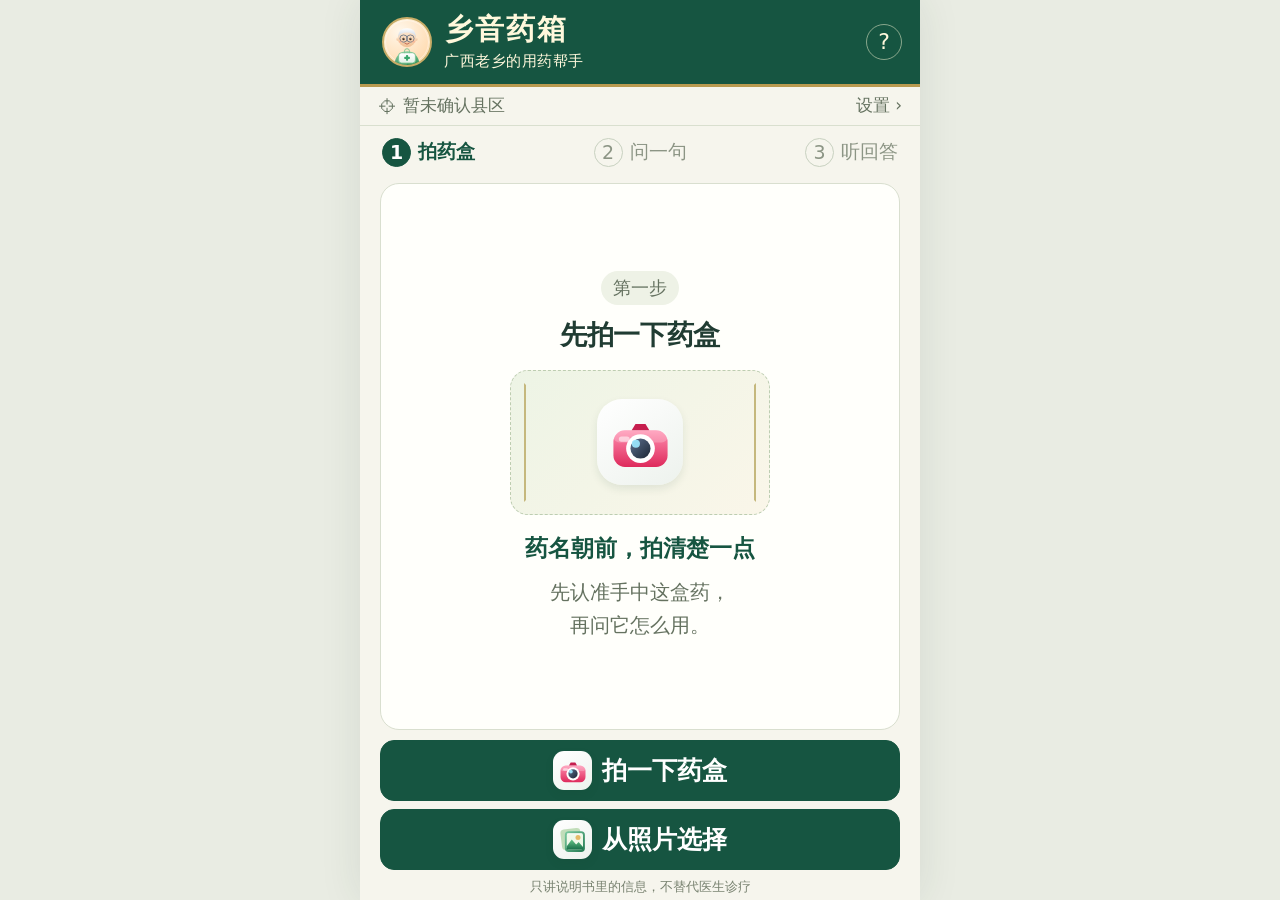
<file: 02_代码/index.html>
<!DOCTYPE html>
<html lang="zh-CN">
<head>
        <meta charset="UTF-8">
        <meta name="xy-build" content="20261024-ui1">
        <meta name="viewport" content="width=device-width, initial-scale=1.0">
        <title>乡音药箱</title>
        <!-- PWA：让"添加到主屏幕"后能用独立图标、全屏打开（看不到地址栏） -->
        <link rel="manifest" href="manifest.json">
        <meta name="theme-color" content="#0B3A28">
        <link rel="icon" type="image/png" href="icon-192.png">
        <link rel="apple-touch-icon" href="icon-192.png">
        <meta name="apple-mobile-web-app-capable" content="yes">
        <meta name="apple-mobile-web-app-status-bar-style" content="default">
        <meta name="apple-mobile-web-app-title" content="乡音药箱">
            <link rel="stylesheet" href="ui_steps.css?v=20261028-step1">

</head>
<body>
<main class="app" id="flowApp" data-flow="photo">
  <header class="brand"><div class="avatar" role="img" aria-label="乡音药箱老人形象"></div><div><h1>乡音药箱</h1><p>广西老乡的用药帮手</p></div><button class="brand-help" id="openHelp" aria-label="使用帮助" type="button">?</button></header>
  <button class="county-bar" id="openLocation" type="button" aria-label="打开县区设置"><span aria-hidden="true">⌖</span><span id="countyQuickLabel">正在获取设备建议…</span><span class="setting">设置 ›</span></button>
  <ol class="steps" aria-label="问药步骤"><li data-step="1"><span>1</span>拍药盒</li><li data-step="2"><span>2</span>问一句</li><li data-step="3"><span>3</span>听回答</li></ol>
  <div class="flow-content">
    <section class="flow-panel centered" id="photoSection" tabindex="-1" aria-labelledby="photoTitle"><div class="soft-tag">第一步</div><h2 id="photoTitle">先拍一下药盒</h2><button id="cameraTarget" class="photo-target" type="button" aria-label="打开相机拍药盒"><span class="tile" aria-hidden="true"><span class="art art-cam"></span></span></button><p class="photo-tip">药名朝前，拍清楚一点</p><p class="help-copy">先认准手中这盒药，<br>再问它怎么用。</p></section>
    <section class="flow-panel" id="identitySection" hidden tabindex="-1" aria-labelledby="identityTitle"><p class="status-note positive">已读到对应的药品资料</p><h2 id="identityTitle">是手中这盒药吗？</h2><div id="recognitionCard" class="identity-top"><img id="preview" alt="本次选择的药盒照片"><div id="recognitionSummary"><div id="recognitionTitle" hidden>药盒照片</div><div id="recognizedDrug" class="medicine-name"></div><div id="recognizedMeta" class="medicine-spec"></div></div></div><p class="help-copy">请核对药名、规格。<br>确认后，下一步再提问。</p><button id="openOcr" class="text-btn" type="button">查看识别文字与匹配依据</button></section>
    <section class="flow-panel question-card" id="questionSection" hidden tabindex="-1" aria-labelledby="questionTitle"><div class="mini-identity" data-product-summary></div><h2 id="questionTitle" class="question-title">您想问这盒药什么？</h2><div class="language-row"><span id="languageLabel">桂柳话 / 普通话（试用）</span><button id="openLanguage" class="text-btn" type="button">切换</button></div><button id="btnMic" class="primary mic-button" type="button" aria-pressed="false"><span class="mic-words"><span class="action-label">按住说话</span><small>说完松手</small></span><span class="tile" aria-hidden="true"><span class="art art-mic"></span></span></button><div id="questionPreview" class="question-preview empty">说完的话会显示在这里</div><div id="voiceStatus" role="status">按住按钮，说完松手</div><button id="openTyping" class="text-btn link-row typing-open" type="button"><span class="pen-art" aria-hidden="true"></span>也可以打字问</button><div id="askStatus" role="status"></div></section>
    <section class="flow-panel centered wait-panel" id="waitingSection" hidden tabindex="-1" aria-labelledby="waitTitle"><div class="spinner" aria-hidden="true">▣</div><h2 id="waitTitle">正在识别药盒…</h2><p id="waitMessage" class="help-copy">正在读取药名和规格，<br>请稍等一下。</p><div id="waitPill" class="waiting-pill">识别中</div><p id="waitQuestion" class="question-echo" hidden></p></section>
    <section class="flow-panel centered" id="unmatchedSection" hidden tabindex="-1" aria-labelledby="unmatchedTitle"><div class="stop-symbol" aria-hidden="true">!</div><h2 id="unmatchedTitle" class="stop-heading">这张还没认准</h2><p id="unmatchedMessage" class="help-copy">请让药名朝着镜头，<br>尽量只拍一盒，避开反光。</p><p class="status-note">没认准具体药品，暂不进入问药。</p><button id="openOcrFailure" class="text-btn" type="button">查看本次识别详情</button></section>
    <section class="flow-panel answer-card" id="answerSection" hidden tabindex="-1" aria-labelledby="answerHeading"><h2 id="answerHeading" hidden>这次的回答</h2><div class="mini-identity" data-product-summary></div><p id="askedQuestion" class="question-echo"></p><div class="answer-topline"><span id="answerLabel" class="answer-status">说明书讲解</span><button id="openEvidence" class="text-btn" type="button" hidden>看依据</button></div><div id="answerPage" class="answer-read" tabindex="0" role="region" aria-label="当前页回答"></div><div id="answerPager" class="pager" hidden><button id="answerPrev" type="button">上一页</button><span id="answerPageCount" aria-live="polite"></span><button id="answerNext" type="button">下一页</button></div><p id="pageScrollHint" class="page-hint" hidden>本段较长，可在文字框内上滑查看全文。</p></section>
  </div>
  <footer class="flow-footer">
    <div id="photoActions" class="action-group"><button id="btnPhoto" class="primary" type="button"><span class="tile" aria-hidden="true"><span class="art art-cam"></span></span><span class="action-label">拍一下药盒</span></button><button id="btnGallery" class="primary" type="button"><span class="tile" aria-hidden="true"><span class="art art-gallery"></span></span><span>从照片选择</span></button><input type="file" id="fileInput" accept="image/*" hidden></div>
    <div id="identityActions" class="action-group" hidden><button id="confirmProduct" class="primary" type="button">就是这盒，下一步</button><button id="wrongProduct" class="secondary switch-drug" type="button">不对，重新拍</button></div>
    <div id="questionActions" class="action-group" hidden><button id="btnAsk" class="primary gold" type="button"><span class="tile" aria-hidden="true"><span class="art art-ask"></span></span><span class="action-label">开始问药</span></button><button id="changeDrugQuestion" class="secondary switch-drug" type="button"><span class="tile" aria-hidden="true"><span class="art art-cam"></span></span><span>换一盒药，重新拍</span></button></div>
    <div id="waitingActions" class="action-group" hidden><button id="cancelCurrent" class="secondary switch-drug" type="button">取消，返回修改</button></div>
    <div id="unmatchedActions" class="action-group" hidden><button id="retryPhoto" class="primary" type="button"><span class="tile" aria-hidden="true"><span class="art art-cam"></span></span><span>重新拍一张</span></button><button id="retryGallery" class="secondary" type="button">从照片选择</button></div>
    <div id="answerActions" class="action-group" hidden><div id="voiceControls" class="voice-controls"><button id="btnSpeak" class="primary" type="button"><span class="tile" aria-hidden="true"><span class="art art-speak"></span></span><span class="action-label">乡音重听</span></button><button id="btnSpeakPutong" class="secondary" type="button"><span class="tile" aria-hidden="true"><span class="art art-speak2"></span></span><span class="action-label">听普通话</span></button></div><div id="speakStatus" role="status"></div><button id="continueQuestion" class="primary" type="button">继续问这盒药</button><button id="changeDrugAnswer" class="secondary switch-drug" type="button"><span class="tile" aria-hidden="true"><span class="art art-cam"></span></span><span class="switch-label"><span>换一盒药，</span><span>重新拍</span></span></button></div>
  </footer>
  <div class="footnote">只讲说明书里的信息，不替代医生诊疗</div><div id="flowToast" class="toast" hidden role="status"></div>
</main>
<dialog id="typingDialog" aria-labelledby="typingTitle"><div class="dialog-head"><h2 id="typingTitle">直接打字问</h2><button class="close-dialog" data-close-dialog type="button" aria-label="关闭打字窗口">×</button></div><div class="dialog-body"><label for="askInput" id="askHint">您想问这盒药什么？</label><textarea id="askInput" placeholder="例如：这个药一天吃几次？" rows="3"></textarea><div id="typingError" role="alert" hidden>请先输入您想问的问题。</div><div class="dialog-actions"><button id="saveQuestion" class="primary" type="button">用这个问题</button></div></div></dialog>
<dialog id="languageDialog" aria-labelledby="languageTitle"><div class="dialog-head"><h2 id="languageTitle">选择说话方式</h2><button class="close-dialog" data-close-dialog type="button" aria-label="关闭说话方式窗口">×</button></div><div class="dialog-body"><label for="asrProvider">说话方式</label><select id="asrProvider"><option value="fun-asr">桂柳话／普通话（试用）</option><option value="baidu">普通话</option></select><p class="muted">选择的是听您说话的方式。回答有对应乡音录音时，仍优先使用乡音。</p><button id="saveLanguage" class="primary" type="button">就用这个</button></div></dialog>
<dialog id="locationDialog" aria-labelledby="locationTitle"><div class="dialog-head"><h2 id="locationTitle">所在县区 · 可不提供</h2><button class="close-dialog" data-close-dialog type="button" aria-label="关闭县区设置">×</button></div><div class="dialog-body"><section id="regionBox" aria-label="所在县区"><span id="locationBadge">获取中</span><div id="locationCounty">正在获取设备建议…</div><p id="locationSummary">不提供位置，也可以拍照和问药。</p><div class="locationActions"><button id="confirmLocation" class="small-btn filled" type="button" hidden>位置正确</button><button id="rejectLocation" class="small-btn" type="button">更换县区</button></div><section id="manualLocationPanel" hidden aria-label="人工校准县区"><p><b>选择实际所在县区</b></p><p>结果标为人工校准，不冒充GPS定位。</p><label>所在市<select id="manualCity"><option value="">请选择市</option></select></label><label>县／区<select id="manualCounty" disabled><option value="">请先选市</option></select></label><p id="manualLocationMessage" role="status"></p><button id="applyManualLocation" class="small-btn filled" type="button" disabled>使用所选县区</button><button id="cancelManualLocation" class="small-btn" type="button">暂不提供位置</button></section><details id="locationDetails"><summary>位置说明、重试与记住设置</summary><div id="locationStatus">正在获取设备建议。允许或拒绝定位都可以正常问药；县区由您确认后才使用。</div><label id="rememberLocationLabel"><input id="rememberLocation" type="checkbox" checked>记住本设备县区，下次仍需确认，30天后失效</label><div class="detail-actions"><button id="retryLocation" class="text-btn" type="button">重新获取建议</button><button id="skipLocation" class="text-btn" type="button">不提供位置</button></div><button id="forgetLocation" class="text-btn" type="button" hidden>清除记住的县区</button><div id="regionTip">自动结果可能不准，未经您确认不计入县区地图。不保存坐标；勾选记住时仅在本浏览器保存县区，换地方请重新选择。识别文字、问题与回答保存在本机供人工核查，不保存照片和录音。</div></details></section></div></dialog>
<dialog id="evidenceDialog" aria-labelledby="evidenceTitle"><div class="dialog-head"><h2 id="evidenceTitle">这条回答的依据</h2><button class="close-dialog" data-close-dialog type="button" aria-label="关闭依据">×</button></div><div class="dialog-body"><div id="citationBox"></div></div></dialog>
<dialog id="ocrDialog" aria-labelledby="ocrTitle"><div class="dialog-head"><h2 id="ocrTitle">识别文字与匹配依据</h2><button class="close-dialog" data-close-dialog type="button" aria-label="关闭识别依据">×</button></div><div class="dialog-body"><div id="ocrDetails"><div id="result"></div></div></div></dialog>
<dialog id="helpDialog" aria-labelledby="helpTitle"><div class="dialog-head"><h2 id="helpTitle">拍一盒，问一句，听回答</h2><button class="close-dialog" data-close-dialog type="button" aria-label="关闭帮助">×</button></div><div class="dialog-body"><p>1. 点击相机或“拍一下药盒”，打开手机相机后再按快门；也可以从已有照片选择。</p><p>2. 确认药名与规格，再按住说话或打字提问。</p><p>3. 回答有对应乡音录音时优先播乡音，也可重听或切换普通话。</p><p>“继续问这盒药”保留药品；“换一盒药”会清空上一盒的问答。</p><p class="muted">只帮助读懂当前收录药品的说明书，不替代医生或药师。县区仅用于统计，允许、拒绝定位都不影响问药。</p></div></dialog>
<div class="business-bridge" hidden><div id="voiceText"></div><div id="answer"></div><div id="photoHint"></div><div id="answerEmpty"></div><div id="answerPending"></div><div id="answerDone"></div><audio id="player" preload="auto" playsinline></audio><audio id="voicePlayer" preload="auto" playsinline webkit-playsinline></audio></div>

<script src="recorder.js"></script>
<script>
        // ==================== 预热麦克风权限 ====================
    // 为什么要有这一段：
    // 手机第一次按住"按住说话"时，浏览器才弹权限框；
    // 用户一松手去点"允许"，这次录音其实还没开始，就白按了。
    // 所以页面一打开就先申请一次权限 —— 等真正按住说话时，权限已经在手，就是秒开。
    //
    // ★ 关键：这次拿到后**不松手**（交给 recorder.js 缓存住）。
    //   因为有些手机浏览器（实测 OPPO 自带）对自签证书网站不记住权限，
    //   一关掉麦克风，下次就得重新申请、又会弹框。缓存住就只弹这一次。
    Recorder.warmup();


    var btn = document.getElementById('btnPhoto');
        var result = document.getElementById('result');
    var fileInput = document.getElementById('fileInput');
    var preview = document.getElementById('preview');

    // ============================================================
    // ★★ 任务编号（2026-10-16 新增）—— 解决"换药后旧结果晚到并覆盖"
    //
    // 复现过的故障：药A 的问答还在跑，老人已经切到药B。
    //   A 的答案晚到 → 直接写进页面，老人看到的是"A 的答案 + B 的药盒"。
    //   更糟的一种：A 已经拒答了，旧 TTS 音频才回来，**又重新播了一遍**。
    //
    // 做法很土但有效（这也是浏览器里唯一稳的办法）：
    //   每换一张照片 / 每问一次，taskSeq 加一；
    //   每个异步回调都记住"我是第几代"，回来时先核对 —— 不是最新的一代就直接丢掉，
    //   **连界面都不许碰，更不许播放声音**。
    // （fetch 没有真正的取消接口；AbortController 在国产手机浏览器上不稳，
    //   所以用"回来先验号"这个办法，兼容性最好。）
    // ============================================================
    var taskSeq = 0;
    var pendingRequests = [];
    var locationRequests = [], countyRequests = [];
    var ocrWords = '';
    var ocrBusy = false;
    var voiceBusy = false;
    var activeVoice = null;
    var previewUrl = '';

    // 超时覆盖响应体读取；即使浏览器不支持 AbortController，也会解锁界面。
    function requestData(url, options, timeoutMs, readResponse, requestPool) {
        var pool = requestPool || pendingRequests;
        return new Promise(function (resolve, reject) {
            var settled = false;
            var controller = (typeof AbortController !== 'undefined') ? new AbortController() : null;
            var timer;
            function finish(error, value) {
                if (settled) return;
                settled = true;
                clearTimeout(timer);
                var index = pool.indexOf(cancel);
                if (index >= 0) pool.splice(index, 1);
                if (error) reject(error); else resolve(value);
            }
            function cancel() {
                finish(new Error('本次请求已取消'));
                if (controller) controller.abort();
            }
            pool.push(cancel);
            timer = setTimeout(function () {
                finish(new Error('等待超时，请再试一次'));
                if (controller) controller.abort();
            }, timeoutMs);
            if (controller) options.signal = controller.signal;
            Promise.resolve().then(function () { return fetch(url, options); })
            .then(function (response) {
                if (!response.ok) throw new Error('服务器返回 ' + response.status);
                return readResponse(response);
            }).then(function (value) { finish(null, value); }, function (error) { finish(error); });
        });
    }

    function postJSON(url, payload, timeoutMs, requestPool) {
        return requestData(url, {
            method: 'POST', headers: { 'Content-Type': 'application/json' },
            body: JSON.stringify(payload)
        }, timeoutMs, function (response) { return response.json(); }, requestPool);
    }

    function newTask() {
        taskSeq = taskSeq + 1;
        pendingRequests.slice().forEach(function (cancel) { cancel(); });
        return taskSeq;
    }

    function stopPlayback() {
        speakToken = speakToken + 1;
        cancelVoiceAttempt();
        activeVoice = null;
        voiceFile = '';
        currentVoicePlan = null;
        player.onended = player.onerror = null;
        voicePlayer.onended = voicePlayer.onerror = null;
        try { player.pause(); player.removeAttribute('src'); player.load(); } catch (error) {}
        try { voicePlayer.pause(); voicePlayer.removeAttribute('src'); voicePlayer.load(); } catch (error) {}
        if (lastAudioUrl) URL.revokeObjectURL(lastAudioUrl);
        lastAudioUrl = '';
        lastAudioText = '';
        btnSpeak.style.display = 'none';
        btnSpeakPutong.style.display = 'none';
        speakStatus.textContent = '';
    }

    function resetForNewTask() {
        stopPlayback();
        answer.textContent = '';
        clearCitation();
        lastQuestion = '';
        lastInputFrom = 'text';
        voiceText.textContent = '';
        askInput.value = '';
        btnAsk.disabled = false;
        ocrWords = '';
        recognitionId = '';
        voiceBusy = false;
        if (typeof Recorder.cancel === 'function') Recorder.cancel();
    }

    btn.onclick = function () {
        fileInput.click();
    };
    function prepareOCRImage(dataURL) {
        // 大图原文件保留；仅压缩本次上传副本，避免手机实拍超过OCR接口限制。
        if (dataURL.length < 3500000) return Promise.resolve(dataURL);
        return new Promise(function (resolve, reject) {
            var image = new Image();
            image.onload = function () {
                var scale = Math.min(1, 2048 / Math.max(image.width, image.height));
                var canvas = document.createElement('canvas');
                canvas.width = Math.max(1, Math.round(image.width * scale));
                canvas.height = Math.max(1, Math.round(image.height * scale));
                var ctx = canvas.getContext('2d');
                ctx.fillStyle = '#fff'; ctx.fillRect(0, 0, canvas.width, canvas.height);
                ctx.drawImage(image, 0, 0, canvas.width, canvas.height);
                var output = canvas.toDataURL('image/jpeg', 0.88);
                if (output.length >= 3500000) output = canvas.toDataURL('image/jpeg', 0.65);
                if (output.length >= 3500000) { reject(new Error('照片过大，请靠近药盒重拍')); return; }
                resolve(output);
            };
            image.onerror = function () { reject(new Error('照片格式无法读取，请使用JPG或PNG照片')); };
            image.src = dataURL;
        });
    }
    fileInput.onchange = function () {
        var file = fileInput.files[0];
        if (!file) return;

        // ★★ 换照片 = 开新任务，上一盒药的一切全部作废（编号 +1 在最前面）
        var myTask = newTask();

        if (previewUrl) URL.revokeObjectURL(previewUrl);
        previewUrl = URL.createObjectURL(file);
        preview.src = previewUrl;
        preview.style.display = 'block';
        resetForNewTask();
        ocrBusy = true;
        result.textContent = '正在识别，请稍等…';
        askStatus.textContent = '先拍药盒，再说话或打字提问';

        var reader = new FileReader();

        reader.onload = function () {
            if (myTask !== taskSeq) return;      // ★ 期间已经换药了 → 这次识别作废
            prepareOCRImage(reader.result).then(function (uploadImage) {
                if (myTask !== taskSeq) return null;
                return postJSON('/api/ocr', { image: uploadImage, city:regionCode, location_status:locationState }, 65000);
            })
            .then(function (data) {
                if (myTask !== taskSeq) return;  // ★ 又换了药 → 这次结果直接丢掉
                ocrBusy = false;
                if (data.ok && Array.isArray(data.lines)) {
                    recognitionId = data.recognition_id || '';
                    ocrWords = (Array.isArray(data.raw_lines) ? data.raw_lines : data.lines).join('\n');
                    result.textContent = '识别到 ' + data.lines.length + ' 行药盒文字：\n\n' + data.lines.join('\n');
                    if (data.product) result.textContent += '\n\n已匹配实物资料：' + data.product.药名 + ' / ' + data.product.规格 + '\n核对依据：' + data.product.依据;
                } else {
                    result.textContent = '识别失败：' + data.error;
                }
                if (window.XYStepUI) window.XYStepUI.ocrFinished(data);
            })
            .catch(function (err) {
                if (myTask !== taskSeq) return;
                ocrBusy = false;
                result.textContent = '请求出错：' + err;
            });

        };

        reader.onerror = function () {
            if (myTask !== taskSeq) return;
            ocrBusy = false;
            result.textContent = '照片没有读成功，请重新拍照';
        };
        reader.readAsDataURL(file);


    };
    // ==================== 语音提问 ====================
    var btnMic = document.getElementById('btnMic');
    var voiceStatus = document.getElementById('voiceStatus');
    var voiceText = document.getElementById('voiceText');

    // 鼠标：按下开始录，松开就发送
    var recordingTask = 0;
    function startVoice() {
        if (ocrBusy) { setVoiceStatus('药盒还在识别，请稍候'); return; }
        recordingTask = newTask();
        stopPlayback();
        answer.textContent = '';
        clearCitation();
        btnAsk.disabled = false;
        voiceText.textContent = '';
        askInput.value = '';
        lastInputFrom = 'voice';
        voiceBusy = false;
        Recorder.start(setVoiceStatus);
    }
    btnMic.onmousedown = startVoice;
    btnMic.onmouseup = sendVoice;
    btnMic.onmouseleave = function () { if (Recorder.isRecording()) sendVoice(); };

    // 触屏：同理
    btnMic.ontouchstart = function (e) { e.preventDefault(); startVoice(); };
    btnMic.ontouchend = function (e) { e.preventDefault(); sendVoice(); };

    function setVoiceStatus(msg) {
        voiceStatus.textContent = msg;
    }

    function sendVoice() {
        if (!Recorder.isRecording()) return;
        var selectedASR = document.getElementById('asrProvider').value;
        var myTask = recordingTask;
        if (myTask !== taskSeq) { Recorder.cancel(); return; }
        voiceBusy = true;

        Recorder.stop()
        .then(function (audioB64) {
            if (myTask !== taskSeq) return null;
            setVoiceStatus('正在识别…');
            return postJSON('/api/asr', { audio: audioB64, format: 'wav', rate: 16000, provider: selectedASR }, 65000);
        })
        .then(function (data) {
            if (myTask !== taskSeq) return;   // ★ 期间换药了 → 这次识别结果丢掉
            voiceBusy = false;
            if (data.ok) {
                voiceText.textContent = data.text || '(没听清)';
                if (data.text) lastInputFrom = 'voice';   // ★ 刚说的是新问题：这次以语音为准
                if (!data.text) {
                    // ★ 没听清时别只丢一行干巴巴的字：直接用乡音说"请你再讲一遍"（19 号录音）
                    setVoiceStatus('没听清，用乡音提醒他再说一遍…');
                    playVoiceFile('19_通用_没听清楚请再说一遍.mp3', voiceStatus);
                } else {
                    setVoiceStatus('识别完成 ✅');
                }
            } else {
                voiceText.textContent = '';
                setVoiceStatus('识别失败：' + data.error);
            }
        })
        .catch(function (err) {
            if (myTask !== taskSeq) return;
            voiceBusy = false;
            setVoiceStatus('出错了：' + (err && err.message ? err.message : err));
        });
    }

    // ==================== 问药（问大模型）====================
        var btnAsk = document.getElementById('btnAsk');
    var askStatus = document.getElementById('askStatus');
    var answer = document.getElementById('answer');
    var citationBox = document.getElementById('citationBox');
    var askInput = document.getElementById('askInput');
    // ★ 记下"最近一次输入来自哪边"（2026-10-15 新增）：
    //   老人先打字、后来又按住说了一句新的 —— 不该让那句旧打字偷偷盖过新问题。
    askInput.addEventListener('input', function () { lastInputFrom = 'text'; });
    var btnSpeak = document.getElementById('btnSpeak');
    var btnSpeakPutong = document.getElementById('btnSpeakPutong');
    var speakStatus = document.getElementById('speakStatus');
    var player = document.getElementById('player');
    var voicePlayer = document.getElementById('voicePlayer');   // ★ 乡音录音专用播放器（D21）
    var lastQuestion = '';   // ★ 老人这次问的原话（D21：播不播乡音，要靠它判断问的是哪一类）
    var lastInputFrom = 'text';   // ★ 最近一次输入来自哪边：'text' 打字 / 'voice' 语音（2026-10-15）
    var currentVoicePlan = null;
    var voiceFile = '';      // ★ 这次回答对应的乡音文件（'' = 没有乡音版，走普通话兜底）


    // 设备精度与重复稳定不构成真实性证明。自动结果始终只作候选。
    var regionCode = '', locationState = 'requesting', recognitionId = '';
    var locationRun = 0, locationWatch = null, locationSelectionEpoch = 0;
    var locationStop = null, locationConflict = false;
    var regionCandidate = null, locationChoice = null, manualRegions = [], manualPanelRun = 0;
    var savedLocationKey = 'xyd_county_choice_v2';
    function locElement(id) { return document.getElementById(id); }
    function forgetSavedCounty() {
        try { localStorage.removeItem(savedLocationKey); } catch (ignore) {}
        locElement('forgetLocation').hidden = true;
    }
    function stopAutomaticLocation() {
        locationRun++;
        if (locationStop) { var stop = locationStop; locationStop = null; stop(); }
        locationRequests.slice().forEach(function (cancel) { cancel(); });
        if (locationWatch !== null && navigator.geolocation) {
            navigator.geolocation.clearWatch(locationWatch); locationWatch = null;
        }
    }
    function showCountyChoice(choice, suffix) {
        if (regionCode) return; // 已确认的县区不会被任何设备回调或记忆读取覆盖。
        locationChoice = choice; locationState = 'pending_confirmation';
        locElement('confirmLocation').hidden = false;
        locElement('locationStatus').textContent =
            (choice.kind === 'saved' ? '上次记住的县区：' : choice.quality === 'ordinary' ? '普通精度设备建议（可能不准）：' : '设备建议（可能不准）：') + choice.name +
            '。请核对后点击“我在这里”；确认前不计入县区地图。' + (suffix || '');
    }
    function locationFallback(state, message) {
        if (regionCode) return;
        if (locationConflict) {
            locElement('locationStatus').textContent += ' ' + message + '，请按实际所在地选择县区。'; return;
        }
        if (locationChoice) {
            showCountyChoice(locationChoice, message + '。已保留此前候选，可核对后使用或另选县区。'); return;
        }
        regionCode = ''; locationState = state; locationChoice = null;
        locElement('confirmLocation').hidden = true;
        locElement('locationStatus').textContent = message + '。可选择实际县区，也可以直接拍照和问药。';
    }
    function beginLocation() {
        stopAutomaticLocation();
        var run = locationRun, finished = false, phase = 1, phaseClosed = false, pending = 0, timer = null;
        var lastState = 'timeout', lastMessage = '高精度定位请求超时', firstFailure = '';
        locationConflict = false;
        if (!locationChoice) regionCandidate = null;
        if (!regionCode && !locationChoice) locationState = 'requesting';
        function current() { return !finished && run === locationRun; }
        function clearWatch() {
            if (locationWatch !== null && navigator.geolocation) { navigator.geolocation.clearWatch(locationWatch); locationWatch = null; }
        }
        function cleanup() { finished = true; clearTimeout(timer); clearWatch(); }
        locationStop = cleanup;
        function finish(state, message) {
            if (!current()) return;
            cleanup(); locationStop = null;
            if (phase === 2 && firstFailure && message !== firstFailure) message += '；高精度阶段：' + firstFailure;
            locationFallback(state, message);
        }
        function describe(error) {
            if (error && error.code === 1) return ['denied', '您已拒绝浏览器或系统定位权限'];
            if (error && error.code === 2) return ['unavailable', '浏览器的定位来源暂不可用'];
            if (error && error.code === 3) return ['timeout', phase === 1 ? '高精度定位请求超时' : '普通精度定位重试超时'];
            return ['unavailable', '浏览器没有提供可读取的位置'];
        }
        function progress(state, message) {
            lastState = state; lastMessage = message;
            if (!regionCode && !locationChoice && !locationConflict) {
                locElement('locationStatus').textContent = message + '；可继续拍照和问药。';
            }
        }
        function completePhase() {
            if (!current() || !phaseClosed || pending) return;
            if (regionCode || regionCandidate || locationConflict) { finish(lastState, lastMessage); return; }
            if (phase === 1 && lastState !== 'denied') { startOrdinary(); return; }
            finish(lastState, lastMessage);
        }
        function endPhase(state, message) {
            if (!current() || phaseClosed) return;
            lastState = state; lastMessage = message; phaseClosed = true; clearTimeout(timer); clearWatch();
            completePhase(); // 先等已收到坐标的县区核对结束，不中途取消有效结果。
        }
        function applyCandidate(data, ordinary) {
            if (!current() || regionCode) return;
            var incoming = { code: data.city, name: data.name, kind: 'device', quality: ordinary ? 'ordinary' : 'high' };
            if (locationChoice && locationChoice.kind === 'saved') {
                regionCandidate = incoming;
                showCountyChoice(locationChoice, incoming.code !== locationChoice.code ? '本次设备建议不同，不能自动覆盖上次县区。' : '请确认现在仍在这里。'); return;
            }
            if (regionCandidate && regionCandidate.code !== incoming.code) {
                locationConflict = true; locationChoice = null; locationState = 'boundary_uncertain';
                locElement('confirmLocation').hidden = true;
                locElement('locationStatus').textContent = '设备先后建议：' + regionCandidate.name + '、' + incoming.name + '。结果存在冲突，请选择实际所在县区。'; return;
            }
            regionCandidate = incoming;
            if (!locationConflict) showCountyChoice(incoming, ordinary ? '这是普通精度重试结果，请特别核对。' : '已收到一次有效结果，无需等待第二次。');
        }
        function received(position, expectedPhase) {
            if (!current() || phaseClosed || phase !== expectedPhase) return;
            var coords = position && position.coords, age = position ? Date.now() - position.timestamp : NaN;
            if (!coords || !Number.isFinite(coords.longitude) || !Number.isFinite(coords.latitude) || !Number.isFinite(coords.accuracy) || coords.accuracy < 0) {
                progress('unavailable', '设备返回的位置数据不完整'); return;
            }
            if (!Number.isFinite(age) || age > (phase === 2 ? 30000 : 15000) || age < -5000) {
                progress('stale', '设备返回了过期位置，暂不能作为县区候选'); return;
            }
            if (coords.accuracy > 1000) {
                progress('low_accuracy', '设备已返回位置，但估计范围约' + Math.ceil(coords.accuracy) + '米，暂不能确定县区'); return;
            }
            pending++;
            postJSON('/api/region', { longitude: coords.longitude, latitude: coords.latitude, accuracy: coords.accuracy }, 5000, locationRequests).then(function (data) {
                if (!current()) return;
                if (data.ok && data.city) { applyCandidate(data, expectedPhase === 2); lastState = 'pending_confirmation'; lastMessage = '设备定位获取已结束'; }
                else {
                    var state = data.location_status || 'unavailable';
                    progress(state, state === 'boundary_uncertain' ? '已收到位置，但误差可能跨越县界' : state === 'outside' ? '设备返回的位置不在广西统计范围' : '已收到位置，但暂未匹配到县区');
                }
            }).catch(function () {
                if (current()) progress('unavailable', '已收到设备位置，但县区核对接口失败或超时');
            }).then(function () { pending--; if (current()) completePhase(); });
        }
        function startOrdinary() {
            firstFailure = lastMessage;
            phase = 2; phaseClosed = false;
            progress(lastState, lastMessage + '，正在尝试一次普通精度定位');
            timer = setTimeout(function () { endPhase('timeout', '普通精度定位重试超时'); }, 11000);
            try {
                navigator.geolocation.getCurrentPosition(function (p) { received(p, 2); endPhase(lastState, lastMessage); }, function (e) {
                    var info = describe(e); endPhase(info[0], info[1]);
                }, { enableHighAccuracy: false, maximumAge: 30000, timeout: 10000 });
            } catch (ignore) { endPhase('unavailable', '浏览器无法启动普通精度定位'); }
        }
        if (!navigator.geolocation || !window.isSecureContext) { finish('unavailable', '当前浏览器环境不支持安全定位，请使用可信HTTPS或本机地址'); return; }
        if (!regionCode && !locationChoice) locElement('locationStatus').textContent = '正在获取设备建议；收到一次有效结果就展示，确认前不计入县区地图。';
        timer = setTimeout(function () { endPhase('timeout', '高精度定位等待已结束'); }, 16000);
        function highError(error) {
            if (!current() || phase !== 1 || phaseClosed) return;
            var info = describe(error); endPhase(info[0], info[1]);
        }
        try {
            if (typeof navigator.geolocation.watchPosition === 'function') {
                locationWatch = navigator.geolocation.watchPosition(function (p) { received(p, 1); }, highError, { enableHighAccuracy: true, maximumAge: 0, timeout: 15000 });
            } else navigator.geolocation.getCurrentPosition(function (p) { received(p, 1); endPhase(lastState, lastMessage); }, highError, { enableHighAccuracy: true, maximumAge: 0, timeout: 15000 });
        } catch (ignore) { endPhase('unavailable', '浏览器无法启动高精度定位'); }
    }
    function replaceOptions(select, prompt, rows, key, label) {
        select.textContent = ''; var empty = document.createElement('option'); empty.value = ''; empty.textContent = prompt; select.appendChild(empty);
        rows.forEach(function (row) { var item = document.createElement('option'); item.value = row[key]; item.textContent = row[label]; select.appendChild(item); });
    }
    function rememberCounty(code) {
        if (!locElement('rememberLocation').checked) { forgetSavedCounty(); return; }
        try { localStorage.setItem(savedLocationKey, JSON.stringify({ code: code, saved_at: Date.now() })); locElement('forgetLocation').hidden = false; }
        catch (ignore) { locElement('manualLocationMessage').textContent = '浏览器不能记住县区，本次确认仍然有效。'; }
    }
    function useCounty(code, name, source) {
        stopAutomaticLocation(); locationSelectionEpoch++; regionCode = code; locationState = source; locationChoice = null; regionCandidate = null; locationConflict = false;
        rememberCounty(code); manualPanelRun++;
        locElement('manualLocationPanel').hidden = true; locElement('confirmLocation').hidden = true;
        locElement('locationStatus').textContent = (source === 'manual' ? '人工校准：' : '您已确认所在县区：') + name + '。不是GPS定位，换地方请重新选择。';
        locElement('rejectLocation').textContent = '位置变了，重新选择县区';
    }
    locElement('confirmLocation').onclick = function () {
        if (!locationChoice) return;
        useCounty(locationChoice.code, locationChoice.name, locationChoice.kind === 'saved' ? 'manual' : 'confirmed');
    };
    locElement('retryLocation').onclick = function () { beginLocation(); };
    locElement('rejectLocation').onclick = function () {
        var prior = regionCode || (locationChoice && locationChoice.code) || '';
        stopAutomaticLocation(); locationSelectionEpoch++; regionCode = ''; locationState = 'rejected_location'; locationChoice = null; regionCandidate = null; locationConflict = false;
        locElement('confirmLocation').hidden = true; var seq = ++manualPanelRun;
        locElement('locationStatus').textContent = '请选择实际所在县区，确认前不计入县区地图；问药照常可用。';
        locElement('manualLocationPanel').hidden = false;
        var city = locElement('manualCity'), county = locElement('manualCounty');
        replaceOptions(city, '请选择市', [], 'prefix', 'name'); replaceOptions(county, '请先选市', [], 'code', 'name'); county.disabled = true;
        locElement('applyManualLocation').disabled = true; locElement('manualLocationMessage').textContent = '正在读取县区名单…';
        requestData('/api/regions', { method: 'GET' }, 5000, function (r) { return r.json(); }, countyRequests).then(function (data) {
            if (seq !== manualPanelRun) return; if (!data.ok) throw new Error('县区名单读取失败'); manualRegions = data.cities;
            replaceOptions(city, '请选择市', manualRegions, 'prefix', 'name');
            var group = manualRegions.find(function (r) { return r.counties.some(function (x) { return x.code === prior; }); });
            if (group) { city.value = group.prefix; city.onchange(); county.value = prior; county.onchange(); }
            locElement('manualLocationMessage').textContent = '校准结果明确标为人工校准；不会把设备估计当作准确位置。';
        }).catch(function () { if (seq === manualPanelRun) locElement('manualLocationMessage').textContent = '名单暂时读不到，请稍后重试；不影响问药。'; });
    };
    locElement('manualCity').onchange = function () {
        var group = manualRegions.find(function (r) { return r.prefix === locElement('manualCity').value; });
        replaceOptions(locElement('manualCounty'), group ? '请选择县／区' : '请先选市', group ? group.counties : [], 'code', 'name');
        locElement('manualCounty').disabled = !group; locElement('applyManualLocation').disabled = true;
    };
    locElement('manualCounty').onchange = function () { locElement('applyManualLocation').disabled = !locElement('manualCounty').value; };
    locElement('applyManualLocation').onclick = function () {
        var group = manualRegions.find(function (r) { return r.prefix === locElement('manualCity').value; });
        var county = group && group.counties.find(function (r) { return r.code === locElement('manualCounty').value; });
        if (county) useCounty(county.code, group.name + county.name, 'manual');
    };
    function declineCounty() {
        stopAutomaticLocation(); locationSelectionEpoch++; manualPanelRun++; regionCode = ''; locationState = 'rejected_location'; locationChoice = null; regionCandidate = null; locationConflict = false;
        forgetSavedCounty(); locElement('confirmLocation').hidden = true; locElement('manualLocationPanel').hidden = true;
        locElement('locationStatus').textContent = '本次不提供位置，后续问药不计入县区地图；拍照、提问和听乡音照常可用。';
    }
    locElement('cancelManualLocation').onclick = declineCounty;
    locElement('skipLocation').onclick = declineCounty;
    locElement('forgetLocation').onclick = declineCounty;
    locElement('rememberLocation').onchange = function () { if (!this.checked) forgetSavedCounty(); };
    function restoreSavedCounty() {
        var item;
        try { localStorage.removeItem('xyd_region'); item = JSON.parse(localStorage.getItem(savedLocationKey) || 'null'); } catch (ignore) { return; }
        if (!item) return;
        if (!/^45[0-9]{4}$/.test(item.code) || !Number.isFinite(item.saved_at) || Date.now() - item.saved_at > 30 * 86400000 || item.saved_at > Date.now() + 5000) { forgetSavedCounty(); return; }
        var epoch = locationSelectionEpoch;
        requestData('/api/regions', { method: 'GET' }, 5000, function (r) { return r.json(); }, countyRequests).then(function (data) {
            if (epoch !== locationSelectionEpoch || regionCode || !data.ok) return;
            var group = data.cities.find(function (r) { return r.counties.some(function (x) { return x.code === item.code; }); });
            var county = group && group.counties.find(function (r) { return r.code === item.code; });
            if (!county) { forgetSavedCounty(); return; }
            locElement('forgetLocation').hidden = false;
            showCountyChoice({ code: county.code, name: group.name + county.name, kind: 'saved' });
        }).catch(function () { /* 无法校验记忆时不应用，不影响问药。 */ });
    }
    restoreSavedCounty();
    beginLocation();




    // ==================== ★ P1-7 答案出处（2026-10-16 新增）====================
    // 目的：让"只依据说明书作答"这条红线**可以被当场核对**，而不是只能口头声明。
    //   页面正文仍是大白话（老人看）；出处默认收起（小字折叠），点开才给家属/评委看。
    //
    // ★ 三条纪律：
    //   ① 原文一律来自后端返回的真实说明书资料，前端**一个字都不生成** ——
    //      自己"总结"出的出处等于没出处。
    //   ② 定位不到就如实说"未定位到具体栏目"，**绝不显示一个猜的栏目**。
    //   ③ 拒答时不出处（拒答句是程序固定生成的，本来就没有对应的说明书栏目）。
    function escHtml(s) {
        return String(s == null ? '' : s)
            .replace(/&/g, '&amp;').replace(/</g, '&lt;')
            .replace(/>/g, '&gt;').replace(/"/g, '&quot;');
    }

    function clearCitation() {
        if (citationBox) citationBox.innerHTML = '';
    }

    function renderCitation(c) {
        if (!citationBox) return;
        // 拒答 / 认不出药 / 后端没给 → 不显示出处区，避免让人误以为"有依据"
        if (!c) { clearCitation(); return; }

        var rows = (c.引用栏目 || []).map(function (it) {
            var cut = it.原文被截断 ? ' <span class="cite-note">（原文更长，已截取）</span>' : '';
            return '<div class="cite-item">'
                 + '<div class="cite-field">' + escHtml(it.栏目)
                 + '<span class="cite-hint">' + escHtml(it.栏目说明 || '') + '</span></div>'
                 + '<div class="cite-text">' + escHtml(it.原文) + cut + '</div>'
                 + '</div>';
        }).join('');

        var miss = (c.未收录栏目 && c.未收录栏目.length)
            ? '<div class="cite-note">说明书未收录的栏目：'
              + escHtml(c.未收录栏目.join('、')) + '（这几项不能凭空回答）</div>' : '';

        var body = rows
            ? '<div class="cite-head">这条答案用了说明书的这几栏：</div>' + rows
            : '<div class="cite-note">未定位到具体栏目 —— 这次回答没有可核对的原文依据，请以说明书为准。</div>';

        citationBox.innerHTML =
            '<button class="cite-toggle" id="citeToggle" type="button">'
          + '看依据（出自说明书的哪几行）</button>'
          + '<div class="cite-body" id="citeBody" hidden>'
          + '<div class="cite-line">药品：' + escHtml(c.药品编号) + ' '
          + escHtml(c.药名) + '</div>'
          + (c.规格 ? '<div class="cite-line">规格：' + escHtml(c.规格) + '</div>' : '')
          + body + miss
          + (c.数据基准 ? '<div class="cite-line cite-src">数据基准：'
                        + escHtml(c.数据基准) + '</div>' : '')
          + '</div>';

        var t = document.getElementById('citeToggle');
        var b = document.getElementById('citeBody');
        t.onclick = function () {
            b.hidden = !b.hidden;
            t.textContent = b.hidden ? '看依据（出自说明书的哪几行）' : '收起依据';
        };
    }

    btnAsk.onclick = function () {
        if (btnAsk.disabled) return;
        if (ocrBusy) { askStatus.textContent = '药盒还在识别，请稍候'; return; }
        if (voiceBusy || Recorder.isRecording()) { askStatus.textContent = '请先说完并等语音识别完成'; return; }
        var typed = (askInput.value || '').trim();
        var spoken = (voiceText.textContent || '').trim();
        var question = (lastInputFrom === 'voice') ? (spoken || typed) : (typed || spoken);
        if (!question) { askStatus.textContent = '请先按住说话，或在上面输入问题'; askInput.focus(); return; }
        var myTask = newTask();
        stopPlayback();
        lastQuestion = question;
        btnAsk.disabled = true;
        answer.textContent = '';
        clearCitation();
        askStatus.textContent = '正在思考，请稍候…';
        // 只发送本次成功识别的原文，不发送界面状态或上一盒药的文字。
        if (ocrWords) question = '【药盒上识别到的文字】' + ocrWords + '\n\n【老人问的问题】' + question;
        if (window.XYStepUI) window.XYStepUI.askStarted();
        postJSON('/api/ask', { question: question, city: regionCode, location_status:locationState, recognition_id:recognitionId }, 100000)
        .then(function (data) {
            if (myTask !== taskSeq) return;
            btnAsk.disabled = false;
            if (!data.ok || typeof data.answer !== 'string') {
                askStatus.textContent = '没有答成功，请再试一次';
                if (window.XYStepUI) window.XYStepUI.answerFailed();
                return;
            }
            answer.textContent = data.answer;
            renderCitation(data.citation);
            // answered 是唯一可使用正常录音的状态；缺状态也按拒答处理。
            var refused = data.answer_status !== 'answered' || !!data.refuse_kind;
            currentVoicePlan = !refused ? (data.voice || null) : null;
            voiceFile = refused ? genericVoiceFile(data.refuse_kind || 'unknown') : findVoiceFile();
            askStatus.textContent = refused ? '这条暂时不能自动讲解，请问医生或药师' : '回答完成';
            btnSpeak.style.display = voiceFile ? 'block' : 'none';
            btnSpeakPutong.style.display = 'block';
            var partialIbuprofen = !refused && !voiceFile && data.citation
                && data.citation.药名 === '布洛芬缓释胶囊'
                && /什么人|哪些人|谁|禁忌/.test(lastQuestion)
                && !/孕|怀孕|哺乳|喂奶/.test(lastQuestion);
            if (partialIbuprofen) {
                askStatus.textContent = '现有乡音只讲孕哺人群，完整禁忌使用普通话朗读';
            }
            autoSpeak();
            if (window.XYStepUI) window.XYStepUI.answerReturned(data);
        }).catch(function (error) {
            if (myTask !== taskSeq) return;
            btnAsk.disabled = false;
            askStatus.textContent = '请求出错：' + error.message;
            if (window.XYStepUI) window.XYStepUI.answerFailed();
        });
    };

    // ==================== 乡音播报（D21 新增）====================
    // 为什么这么绕：
    //   桂柳话的"语音合成"目前没有可用的商用接口，这 20 句是**真人录的**，
    //   句数和内容都是固定的，只能覆盖"确定的药 + 确定的问题类型"。
    // ★ 匹配原则：宁可不播，也不能播错。
    //   乡音老人听得更懂 —— 播错的危害比不播大得多。所以：
    //   药名唯一 + 问题类型唯一，才播乡音；只要有一条不确定，就退回普通话。
    var voiceTargetEl = null;   // 这段乡音播完后，提示写到哪个元素上

    // 药盒上可能出现的写法 → 录音里用的药名
    var DRUG_WORDS = [
        ['感冒灵',   ['感冒灵']],
        ['硝苯地平', ['硝苯地平']],
        ['二甲双胍', ['二甲双胍']],
        ['布洛芬',   ['布洛芬']],
        ['奥美拉唑', ['奥美拉唑']]
    ];

    // 问题类型 → 老人平时的说法
    // ★★★ 2026-10-16 拆开「注意」这一类 —— 原来把"副作用"和"什么人不能吃"
    //   混成同一个 key '注意'，造成过**答非所问**：
    //     问"布洛芬有什么副作用" → 播了 12 号「什么人不能吃」
    //     问"硝苯地平什么人不能吃" → 播了 6 号「副作用」
    //   两句在医学上完全不是一回事，播错方向是安全问题。
    //   现在按说明书栏目拆开：一个 key 对应一个栏目，播错栏目的路直接堵死。
    var TYPE_WORDS = {
        '治什么': ['治什么', '治啥', '治哪', '什么病', '啥病', '有什么用', '有什么作用',
                 '什么用', '干啥用', '管什么', '管啥', '适应症'],
        '怎么吃': ['怎么吃', '咋吃', '怎样吃', '如何吃', '吃法', '吃多少', '多少次', '一天多少',
                 '吃几粒', '吃几片', '吃几颗', '吃几次', '一天几', '一天吃', '一次吃', '几次',
                 '几回', '一天几回', '用量', '剂量', '用法'],
        // 副作用 =【不良反应】栏。录音 06 是硝苯地平的不良反应。
        '副作用': ['副作用', '不良反应', '什么反应', '有害', '吃了会怎样', '吃了怎么样',
                 '不舒服', '吃了有啥坏处', '会不会头晕', '会头晕', '会不会头痛', '会头痛', '会不会恶心'],
        // 禁忌 =【禁忌】栏。录音 03/12 讲的都是"什么人不能吃"。
        //   ★ 刻意**不含**"注意"两个字：老人说"要注意什么"时，指的可能是上面任何一栏，
        //     拿不准就不播（见 pickType 的"认不出就不认"），宁可退回普通话。
        '禁忌':   ['什么人不能吃', '哪些人不能吃', '什么人不', '哪些人不', '不能吃的人',
                 '禁忌', '忌口', '禁用', '谁不能吃', '谁不宜', '不可以吃', '不宜吃'],
        '吃几天': ['几天', '多久', '多少天', '吃多长', '长期'],
        '老人':   ['老人', '老年', '年纪大']
    };

    // 录音清单：药名 + 问题类型 → 文件名
    // （某个药没有某一类的录音就不写那一项 → 自然走普通话兜底）
    var VOICE_MAP = {
        '感冒灵':   { '治什么': '01_感冒灵_治什么.mp3',   '怎么吃': '02_感冒灵_怎么吃.mp3',   '禁忌': '03_感冒灵_什么人不能吃.mp3' },
        '硝苯地平': { '治什么': '04_硝苯地平_治什么.mp3', '怎么吃': '05_硝苯地平_怎么吃.mp3', '副作用': '06_硝苯地平_副作用.mp3' },
        '二甲双胍': { '治什么': '07_二甲双胍_治什么.mp3', '老人': '09_二甲双胍_老人能吃吗.mp3' },
        '布洛芬':   { '治什么': '10_布洛芬_治什么.mp3',   '禁忌': '12_布洛芬_什么人不能吃.mp3' },
        '奥美拉唑': { '治什么': '13_奥美拉唑_治什么.mp3' }
    };

    // ★★ 2026-10-16 停用清单 —— 与后端 01_资料/药品审核状态.json 的「播报禁用」一一对应。
    //   为什么要两层都拦：后端已经拒答了，但**录音表里还留着这些文件**。
    //   只要哪天审核状态改了、前端的表忘了同步，就又会播出去 ——
    //   而"屏幕写着不讲剂量、声音在念剂量"恰恰是老人最信、也最会出事的那种错。
    //   这里显式拉黑，让"改审核状态"这件事**必须同时改两处**，改漏了会立刻暴露。
    var VOICE_DISABLED = {
        '15_奥美拉唑_最多吃几天.mp3': '旧资料仍禁用；仅实物来源绑定可播放',
        '11_布洛芬_怎么吃.mp3': '旧资料仍禁用；仅实物来源绑定可播放',
        '05_硝苯地平_怎么吃.mp3': '旧普通片仍禁用；仅新Ⅱ型实物与补录来源绑定可播放',
        '08_二甲双胍_吃多少.mp3': '旧0.85g资料仍禁用；仅0.25g新实物与补录来源绑定可播放',
        '14_奥美拉唑_怎么吃.mp3':      '【规格】10毫克 与【用法用量】一次20mg 推不出（审核表 ⛔）',

    };

    // 每段录音"这句话到底讲了什么栏目"，用于播报前的一致性复核（见 factsConsistent）
    var VOICE_FACTS = {
        '01_感冒灵_治什么.mp3':   { field: '适应症',   must: ['感冒'],  forbid: ['剂量', '天'] },
        '02_感冒灵_怎么吃.mp3':   { field: '用法用量', must: ['袋'],   forbid: ['癌'] },
        '03_感冒灵_什么人不能吃.mp3': { field: '禁忌', must: ['肝', '肾'], forbid: ['癌'] },
        '04_硝苯地平_治什么.mp3': { field: '适应症',   must: [], forbid: ['癌'] },
        '05_硝苯地平_怎么吃.mp3': { field: '用法用量', must: [], forbid: ['癌'] },
        '06_硝苯地平_副作用.mp3': { field: '不良反应', must: ['头晕'], forbid: ['不能吃', '禁用'] },
        '07_二甲双胍_治什么.mp3': { field: '适应症',   must: ['糖尿病'], forbid: ['剂量'] },
        '09_二甲双胍_老人能吃吗.mp3': { field: '特殊人群用药', must: [], any: ['70', '七十'], forbid: ['一天吃'] },
        '10_布洛芬_治什么.mp3':   { field: '适应症',   must: ['痛'], forbid: ['癌'] },
        '12_布洛芬_什么人不能吃.mp3': { field: '禁忌', must: ['孕'], forbid: ['癌'] },
        '13_奥美拉唑_治什么.mp3': { field: '适应症',   must: ['胃'], forbid: ['天'] }
    };

    // 认出是哪个药：正好认出一个才作数（一个都没认出来、或认出两个，都不认）
    function pickDrug(text) {
        var hits = [];
        for (var i = 0; i < DRUG_WORDS.length; i++) {
            var words = DRUG_WORDS[i][1];
            for (var j = 0; j < words.length; j++) {
                if (text.indexOf(words[j]) >= 0) { hits.push(DRUG_WORDS[i][0]); break; }
            }
        }
        return (hits.length === 1) ? hits[0] : '';
    }

    // 认出问的是哪一类：正好认出一类才作数（"老人能不能吃"同时像两类 → 不认）
    function pickType(text) {
        var hits = [];
        for (var t in TYPE_WORDS) {
            var words = TYPE_WORDS[t];
            for (var i = 0; i < words.length; i++) {
                if (text.indexOf(words[i]) >= 0) { hits.push(t); break; }
            }
        }
        if (hits.length === 2 && hits.indexOf('老人') >= 0 && hits.indexOf('禁忌') >= 0) return '老人';
        return (hits.length === 1) ? hits[0] : '';
    }

    // ★★ 2026-10-16 新增：这条录音和屏幕上的文字答案，说的是同一件事吗？
    //   为什么要有：乡音是**预先录好的固定句子**，文字答案是模型这次现生成的。
    //   两者只要有一处对不上，就出现"屏幕写 A、声音念 B"，而老人几乎只听声音。
    //   这里做**最便宜的一致性检查**（不是语义理解，是几个硬锚点）：
    //     · must 里的话，文字答案也得说到 —— 否则录音在替文字回答另一个问题；
    //     · forbid 里的话，文字答案不能出现 —— 例如副作用录音里绝不能冒出"不能吃"。
    //   查不过就退回普通话念文字答案（保守，且信息不少）。
    var VOICE_TRANSCRIPTS = {
  "01_感冒灵_治什么.mp3": "感冒灵颗粒是治感冒的。头痛、发烧、鼻塞、流鼻涕、喉咙痛，都可以吃。",
  "04_硝苯地平_治什么.mp3": "硝苯地平片是治心口疼和高血压的。",
  "06_硝苯地平_副作用.mp3": "吃了可能会头晕、头痛、恶心、脸发红，要慢慢来，别急。",
  "10_布洛芬_治什么.mp3": "布洛芬是止痛退烧的。头痛、牙痛、关节痛、痛经，都可以吃。",
  "12_布洛芬_什么人不能吃.mp3": "怀孕的人和喂奶的人不能吃。",
  "02_感冒灵_怎么吃.mp3": "一次冲一袋，一天吃三回，要用开水冲。",
  "11_布洛芬_怎么吃.mp3": "一次吃一粒，一天两回，早上一次晚上一次。要整粒吞，不要嚼。",
  "15_奥美拉唑_最多吃几天.mp3": "最多只能吃七天。七天还不好，就要去看医生了。",
  "03_感冒灵_什么人不能吃.mp3": "严重肝肾功能不全的人不能吃。拿不准自己的情况，先问医生。",
  "13_奥美拉唑_治什么.mp3": "这盒药用于胃酸过多引起的烧心和反酸症状的短期缓解。",
  "14_奥美拉唑_怎么吃.mp3": "成人一次一粒，一天一次，每二十四小时一次，用开水送服。必须整粒吞服，不能嚼。",
  "05_硝苯地平_怎么吃.mp3": "成人每次二十毫克，一天两次。要整片吞服，不要嚼碎。具体按医生交代，不要自己调整。",
  "08_二甲双胍_吃多少.mp3": "成人开始一次一片，一天两到三次，吃饭的时候吃。按医生交代，不要自行加量。",
  "09_二甲双胍_老人能吃吗.mp3": "七十岁以上的老人要慎用，可能会出现乳酸性酸中毒。能不能吃，请问医生，不要自己判断。",
  "07_二甲双胍_治什么.mp3": "盐酸二甲双胍片用于单靠控制饮食，血糖还控制不好的二型糖尿病患者。能不能用，要问医生。"
};

    function normalizeVoiceText(text) {
        return (text || '').replace(/^\s*(?:\[答\]|【答】|［答］)/, '')
            .replace(/八十/g, '80').replace(/[\s，。！？、；：,.!?;:（）()“”"']/g, '');
    }

    function factsConsistent(name, answerText) {
        // 只接受完整台词一致；几个关键词出现不再代表录音与答案一致。
        if ((VOICE_DISABLED[name] && !(currentVoicePlan && currentVoicePlan.file === name && currentVoicePlan.binding === 'source-and-audio-v1')) || !VOICE_TRANSCRIPTS[name]) return false;
        if (normalizeVoiceText(VOICE_TRANSCRIPTS[name]) === normalizeVoiceText(answerText)) return true;
        return !!(currentVoicePlan && currentVoicePlan.binding === 'source-and-audio-v1'
            && currentVoicePlan.file === name && currentVoicePlan.answer_text === answerText
            && normalizeVoiceText(currentVoicePlan.text) === normalizeVoiceText(VOICE_TRANSCRIPTS[name]));
    }

    // 找这一问对应的乡音录音；找不到就返回 ''（交给普通话兜底）
    function findVoiceFile() {
        if (currentVoicePlan && currentVoicePlan.drug && currentVoicePlan.binding === 'source-and-audio-v1'
            && pickDrug(ocrWords || result.textContent || '') === pickDrug(currentVoicePlan.drug)
            && factsConsistent(currentVoicePlan.file, answer.textContent)) return currentVoicePlan.file;
        var drug = pickDrug(ocrWords || result.textContent || '');   // 药名：从"拍照识别的文字"里找
        if (!drug) return '';
        var type = pickType(lastQuestion || '');         // 类型：从"老人问的原话"里找
        if (!type) return '';
        var row = VOICE_MAP[drug];
        if (!row) return '';
        var name = row[type] || '';
        if (!name || !currentVoicePlan || currentVoicePlan.file !== name) return '';

        // ★ 停用清单兜底（后端已拒答，这里再挡一道）
        if (VOICE_DISABLED[name]) {
            console.warn('[乡音] ' + name + ' 已在停用清单（' + VOICE_DISABLED[name] + '）→ 不播');
            return '';
        }
        // ★ 与屏幕文字对不上就不播（宁可退回普通话，也不要"屏幕 A、声音 B"）
        if (!factsConsistent(name, answer.textContent)) return '';
        return name;
    }

    // ==================== ★★ 拒答时能播的乡音（2026-10-15 新增）====================
    // 为什么必须单独一张表：
    //   VOICE_MAP 里全是"某个药 + 某类问题"的**正常用法**录音，拒答时一条都不许用 ——
    //   曾经出过的事故：屏幕上写着"不能告诉您"，声音里却在念普通片的吃法。
    // 这三句是**通用安全话术**，不含任何药名和剂量，老人听错也不会照着吃药：
    //   · mismatch 药盒上的剂型和资料对不上 → 20 号「我是机器，不是医生，拿不准的要问医生」
    //   · audit    资料审核未通过（审核表登记的冲突字段）→ 18 号「是药不能乱吃，说明书说多少就多少」
    //   · unknown  模型既没标[答]也没说拒答话 → 20 号（拿不准就退到"我不是医生"）
    //   · notfound 没认出这是什么药        → 16 号「没认出来，请把药名那一面再拍一次」
    //   · scope    资料里没有这条信息      → 17 号「资料里没有写，我不能乱讲，去问医生/药师」
    var GENERIC_VOICE = {
        'mismatch': '20_通用_我是机器不是医生.mp3',
        'audit':    '18_通用_是药不能乱吃.mp3',
        'unknown':  '20_通用_我是机器不是医生.mp3',
        'notfound': '16_通用_没认出来请重新拍.mp3',
        'scope':    '17_通用_资料没有我不乱讲.mp3',
        'safety':   '20_通用_我是机器不是医生.mp3',
        'identity': ''
    };

    // 拒答时按类别取通用乡音；取不到就返回 ''（退回普通话 TTS 念后台原文，仍是安全的）
    function genericVoiceFile(kind) {
        return GENERIC_VOICE[kind] || '';
    }

    // 手机端：分段音频优先；无进度时仅重试一次完整下载，不把等待当成正在播。
    function cancelVoiceAttempt() {
        if (!activeVoice) return;
        if (activeVoice.timer) clearTimeout(activeVoice.timer);
        if (activeVoice.blobUrl) URL.revokeObjectURL(activeVoice.blobUrl);
        activeVoice.timer = 0;
        activeVoice.blobUrl = '';
    }

    function playVoiceFile(name, statusEl) {
        if (!name || (VOICE_DISABLED[name] && !(currentVoicePlan && currentVoicePlan.file === name && currentVoicePlan.binding === 'source-and-audio-v1'))) return;
        var isGeneric = Object.keys(GENERIC_VOICE).some(function (key) { return GENERIC_VOICE[key] === name; }) || name === '19_通用_没听清楚请再说一遍.mp3';
        if (!isGeneric && (!currentVoicePlan || currentVoicePlan.file !== name || !factsConsistent(name, answer.textContent))) return;
        cancelVoiceAttempt();
        speakToken = speakToken + 1;
        var attempt = { task: taskSeq, token: speakToken, failed: false, timer: 0,
                        blobTried: false, blobUrl: '', lastTime: 0, stalls: 0,
                        target: statusEl || speakStatus, answerPlayback: !statusEl || statusEl === speakStatus };
        activeVoice = attempt;
        player.pause();
        voicePlayer.pause();
        voicePlayer.muted = false;
        voicePlayer.volume = 1;
        var url = 'audio/' + encodeURIComponent(name) + '?v=20261024-ui1';
        function current() { return activeVoice === attempt && attempt.task === taskSeq && attempt.token === speakToken; }
        function fail(error) {
            if (!current() || attempt.failed) return;
            attempt.failed = true;
            cancelVoiceAttempt();
            voicePlayer.pause();
            if (error && error.name === 'NotAllowedError') {
                attempt.target.textContent = '请点「听乡音」或「听普通话」播放';
                return;
            }
            attempt.target.textContent = '乡音没有放成功';
            if (attempt.answerPlayback && answer.textContent) {
                voiceFile = '';
                btnSpeak.style.display = 'none';
                btnSpeakPutong.style.display = 'block';
                speakAnswer();
            }
        }
        function arm() {
            if (!current() || attempt.failed) return;
            attempt.timer = setTimeout(function () {
                if (!current() || attempt.failed) return;
                var time = Number(voicePlayer.currentTime) || 0;
                if (!voicePlayer.paused && time > attempt.lastTime + 0.02) {
                    attempt.stalls = 0;
                    attempt.target.textContent = '正在用乡音念…';
                } else {
                    attempt.stalls++;
                }
                attempt.lastTime = time;
                if (attempt.stalls >= 3) {
                    if (attempt.blobTried) { fail(new Error('audio stalled')); return; }
                    attempt.blobTried = true;
                    attempt.target.textContent = '乡音加载较慢，正在重新准备…';
                    voicePlayer.pause();
                    requestData(url, { cache: 'no-store' }, 15000, function (response) { return response.blob(); })
                    .then(function (blob) {
                        if (!current() || attempt.failed) return;
                        if (blob.size < 1000) throw new Error('audio incomplete');
                        attempt.blobUrl = URL.createObjectURL(blob);
                        attempt.stalls = 0; attempt.lastTime = 0;
                        loadAndPlay(attempt.blobUrl);
                    }).catch(fail);
                    return;
                }
                arm();
            }, 2500);
        }
        function loadAndPlay(src) {
            if (!current() || attempt.failed) return;
            voicePlayer.src = src;
            voicePlayer.load();
            attempt.target.textContent = '正在准备乡音…';
            var playing;
            try { playing = voicePlayer.play(); } catch (error) { fail(error); return; }
            if (playing && playing.catch) playing.catch(fail);
            arm();
        }
        voicePlayer.onplaying = function () {
            if (current() && !attempt.failed) attempt.target.textContent = '正在用乡音念…';
        };
        voicePlayer.onwaiting = voicePlayer.onstalled = function () {
            if (current() && !attempt.failed) attempt.target.textContent = '乡音正在缓冲，请稍候…';
        };
        voicePlayer.onended = function () {
            if (!current() || attempt.failed) return;
            cancelVoiceAttempt();
            attempt.target.textContent = '乡音念完了';
            activeVoice = null;
        };
        voicePlayer.onerror = fail;
        loadAndPlay(url);
    }

    function autoSpeak() {
        if (voiceFile) playVoiceFile(voiceFile);
        else speakAnswer();
    }

    var speakToken = 0;
    var lastAudioUrl = '';
    var lastAudioText = '';

    function speakAnswer() {
        var text = (answer.textContent || '').trim();
        if (!text) { speakStatus.textContent = '还没有回答可以念'; return; }
        speakToken = speakToken + 1;
        var myToken = speakToken;
        var myTask = taskSeq;
        cancelVoiceAttempt();
        activeVoice = null;
        player.pause();
        voicePlayer.pause();
        function current() { return myTask === taskSeq && myToken === speakToken; }
        function play() {
            if (!current()) return;
            player.onended = function () { if (current()) speakStatus.textContent = '念完了'; };
            player.onerror = function () { if (current()) speakStatus.textContent = '没有放成功，请点「听普通话」重试'; };
            player.src = lastAudioUrl;
            player.currentTime = 0;
            speakStatus.textContent = '正在念…';
            var playing = player.play();
            if (playing && playing.catch) playing.catch(function () {
                if (current()) speakStatus.textContent = '请点「听普通话」播放';
            });
        }
        if (text === lastAudioText && lastAudioUrl) { play(); return; }
        speakStatus.textContent = '正在准备声音…';
        requestData('/api/tts', {
            method: 'POST', headers: { 'Content-Type': 'application/json' }, body: JSON.stringify({ text: text })
        }, 65000, function (response) { return response.blob(); })
        .then(function (blob) {
            if (!current()) return; // 音频回来时已经换药了或切换了播放方式，直接丢弃。
            if (blob.size < 1000) throw new Error('声音没有准备成功');
            if (lastAudioUrl) URL.revokeObjectURL(lastAudioUrl);
            lastAudioUrl = URL.createObjectURL(blob);
            lastAudioText = text;
            play();
        }).catch(function (error) {
            if (current()) speakStatus.textContent = '播报出错，请点「听普通话」重试';
        });
    }

    btnSpeak.onclick = function () { if (voiceFile) playVoiceFile(voiceFile); };
    btnSpeakPutong.onclick = speakAnswer;

    // ---------- PWA：注册 Service Worker ----------
    // 作用：满足"添加到主屏幕"的安装条件，让老人桌面出现独立图标。
    // 失败也没关系——网页功能一切照旧，只是可能没有独立图标。
    if ('serviceWorker' in navigator) {
        navigator.serviceWorker.register('sw.js').catch(function () { /* 忽略 */ });
    }

</script>
<script src="ui_presentation.js?v=20261028-step1"></script>
</body>
</html>
</file>
<file: 02_代码/ui_steps.css>
:root{--green:#165541;--ink:#203c32;--cream:#f6f5ed;--paper:#fffffb;--gold:#b99a50;--line:#d9dfcf;--muted:#657260;--safe-bottom:env(safe-area-inset-bottom,0px)}
*{box-sizing:border-box}html,body{margin:0;height:100%;width:100%}body{font-family:"Microsoft YaHei","PingFang SC",system-ui,sans-serif;color:var(--ink);background:#e9ece3;-webkit-text-size-adjust:100%;font-size:20px}button,input,textarea,select{font:inherit}button{cursor:pointer;touch-action:manipulation}button:disabled{cursor:default;opacity:.48}button:focus-visible,select:focus-visible,textarea:focus-visible{outline:3px solid #ae792a;outline-offset:3px}[hidden]{display:none!important}.symbols,.business-bridge{display:none}.app{width:100%;max-width:560px;height:100vh;height:100dvh;margin:0 auto;display:flex;flex-direction:column;background:var(--cream);overflow:hidden;position:relative}
.brand{display:flex;align-items:center;gap:12px;min-height:83px;padding:12px 18px;background:var(--green);color:#fff8dc;border-bottom:3px solid var(--gold);flex:none}.avatar{height:50px;width:50px;flex:none;border:2px solid #c8ac67;border-radius:50%;background:#fff5da url('ui_assets/elder.svg') center/cover}.brand h1{font-size:29px;line-height:1.2;letter-spacing:2px;margin:0}.brand p{font-size:15px;line-height:1.4;letter-spacing:.5px;margin:4px 0 0}.brand-help{margin-left:auto;background:transparent;border:1px solid #e5e9c88c;color:#fff8dc;border-radius:50%;width:36px;height:36px;flex:none;font-size:22px}.county-bar{display:flex;align-items:center;gap:8px;width:100%;min-height:39px;padding:7px 18px;border:0;border-bottom:1px solid var(--line);background:transparent;color:var(--muted);font-size:17px;text-align:left;flex:none}.county-bar #countyQuickLabel{overflow:hidden;text-overflow:ellipsis;white-space:nowrap}.county-bar .setting{margin-left:auto;white-space:nowrap}.steps{display:flex;align-items:center;justify-content:space-between;list-style:none;padding:12px 17px 8px;margin:0;gap:10px;flex:none}.steps li{display:flex;align-items:center;gap:7px;white-space:nowrap;color:#8c9585;font-size:19px}.steps li span{height:29px;width:29px;border:1px solid #c8d1c0;border-radius:50%;display:grid;place-items:center}.steps li.current{color:var(--green);font-weight:700}.steps li.current span,.steps li.done span{background:var(--green);color:white;border-color:var(--green)}.steps li.done{color:#54715b}
.flow-content{flex:1;min-height:0;padding:8px 15px 0;display:flex;flex-direction:column}.flow-panel{background:var(--paper);border:1px solid var(--line);border-radius:19px;padding:18px;flex:1;min-height:0;overflow:auto;display:flex;flex-direction:column;gap:11px}.flow-panel:focus{outline:0}.flow-panel h2{font-size:27px;line-height:1.4;margin:0;letter-spacing:-.4px}.flow-panel p{margin:0}.centered{align-items:center;justify-content:center;text-align:center}.soft-tag{font-size:18px;border-radius:99px;background:#eef2e6;color:var(--muted);padding:5px 12px}.photo-target{width:100%;max-width:260px;height:120px;border:1px dashed #bdcdb1;border-radius:18px;background:linear-gradient(135deg,#edf4e5,#faf6e9);display:grid;place-items:center;margin:5px 0;flex:none;position:relative}.photo-target:before{content:"";position:absolute;inset:12px 13px;border:2px solid #c5b87d;border-top-color:transparent;border-bottom-color:transparent;pointer-events:none}.photo-target .tile{height:86px;width:86px;border-radius:25px}.photo-target .art{width:65px;height:65px}.photo-target:hover .tile{transform:translateY(-2px)}.photo-tip{color:var(--green);font-size:23px;font-weight:700;line-height:1.5}.help-copy{font-size:20px;line-height:1.65;color:var(--muted)}
.primary,.secondary{display:flex;align-items:center;justify-content:center;gap:10px;min-height:59px;padding:10px 14px;border:1px solid var(--green);border-radius:14px;background:var(--green);color:white;font-size:25px;font-weight:700;line-height:1.35}.secondary{background:var(--paper);color:var(--green);border-color:#b1bfa9;font-size:22px}.primary.gold{background:linear-gradient(120deg,#eee2b9,#deca91);color:#214831;border-color:#cbb370}.tile{width:39px;height:39px;border-radius:11px;background:linear-gradient(145deg,#fff,#edf2ed);display:grid;place-items:center;flex:none;box-shadow:0 4px 9px #173f2f18;transition:transform .15s}.art{display:block;width:30px;height:30px;background-position:center;background-size:contain;background-repeat:no-repeat;pointer-events:none}.art-cam{background-image:url('ui_assets/cam.svg')}.art-gallery{background-image:url('ui_assets/gallery.svg')}.art-mic{background-image:url('ui_assets/mic.svg')}.art-ask{background-image:url('ui_assets/ask.svg')}.art-speak{background-image:url('ui_assets/speak.svg')}.art-speak2{background-image:url('ui_assets/speak2.svg')}.pen-art{display:inline-block;background:url('ui_assets/pen.svg') center/contain no-repeat;width:29px;height:29px;flex:none}.flow-footer{padding:10px 15px 7px;flex:none}.action-group{display:grid;gap:8px}.switch-drug{border:2px solid var(--gold);background:#fcf4de;color:#254e37;min-height:55px;font-size:22px}.switch-drug .tile{height:32px;width:32px;box-shadow:none}.switch-drug .art{height:27px;width:27px}.footnote{font-size:13px;line-height:20px;color:#788270;text-align:center;padding:0 8px calc(3px + var(--safe-bottom));flex:none}.text-btn{background:transparent;border:0;color:var(--green);font-size:20px;padding:7px;text-decoration:underline;min-height:39px}.link-row{display:flex;justify-content:center;align-items:center;gap:7px}
.identity-top{display:flex;align-items:center;gap:12px;background:#eaf1e4;border-radius:12px;padding:11px;flex:none}.identity-top #preview{width:78px;max-height:90px;object-fit:contain;border-radius:8px;background:white;flex:none}.medicine-name{font-size:23px;font-weight:700;line-height:1.4;overflow-wrap:anywhere}.medicine-spec{font-size:17px;color:var(--muted);line-height:1.45;overflow-wrap:anywhere}.mini-identity{padding:10px 12px;border-radius:12px;display:flex;gap:10px;align-items:center;flex:none;background:#eaf0e4}.mini-identity .medicine-name{font-size:21px}.mini-identity .medicine-spec{font-size:17px}.product-symbol{height:28px;width:28px;flex:none;color:var(--green)}.status-note{font-size:20px;line-height:1.55;color:var(--muted)}.status-note.positive{color:#3d7451}.language-row{display:flex;align-items:center;gap:7px;justify-content:space-between;color:var(--muted);font-size:18px}.language-row .text-btn{font-size:20px;padding:1px 0}.mic-button{min-height:91px;justify-content:space-between;text-align:left;font-size:29px;padding:13px 18px;touch-action:none;user-select:none;-webkit-user-select:none}.mic-button small{display:block;font-size:18px;font-weight:400;opacity:.85;margin-top:2px}.mic-button .tile{width:54px;height:54px;border-radius:16px}.mic-button .art{height:42px;width:42px}.question-preview{padding:10px 12px;background:#f8faf3;border:1px solid var(--line);border-radius:12px;min-height:60px;flex:none;font-size:23px;line-height:1.55;white-space:pre-wrap;overflow-wrap:anywhere}.question-preview.empty{color:#889080;font-size:20px}.question-card .typing-open{margin-top:auto}.question-card #voiceStatus{font-size:18px;line-height:1.45;color:var(--muted);overflow-wrap:anywhere}.question-card #askStatus{font-size:20px;line-height:1.5;color:#8b5f31;overflow-wrap:anywhere}.question-card #askStatus:empty{display:none}.question-title{font-size:25px!important}
.spinner{height:88px;width:88px;border:4px solid #e5ecda;border-top-color:var(--green);border-radius:50%;display:grid;place-items:center;font-size:37px;color:var(--green);position:relative;margin:0 auto 6px;flex:none}.spinner:before{content:"";position:absolute;inset:-4px;border:4px solid transparent;border-top-color:var(--green);border-radius:50%;animation:spin 1.3s linear infinite}.wait-panel h2{font-size:27px}.wait-panel .question-echo{font-size:20px;line-height:1.55;color:var(--muted);max-height:100px;overflow:auto;overflow-wrap:anywhere}.waiting-pill{font-size:20px;color:#577548;border-radius:99px;border:1px solid #cad7c0;padding:6px 12px}.stop-symbol{font-size:32px;height:65px;width:65px;border-radius:22px;display:grid;place-items:center;background:#f8eddb;color:#96632d;flex:none}.stop-heading{color:#755128}.answer-card{gap:9px}.question-echo{font-size:20px;line-height:1.45;color:var(--muted);overflow-wrap:anywhere;flex:none}.answer-topline{display:flex;justify-content:space-between;gap:10px;align-items:center;flex:none}.answer-status{font-size:18px;color:#5e7956;line-height:1.4}.answer-status.refused{color:#926132}.answer-topline .text-btn{font-size:20px;padding:2px 0;white-space:nowrap}.answer-read{flex:1;min-height:0;overflow:auto;padding:2px 0;font-size:29px;line-height:1.65;font-weight:600;color:var(--green);white-space:pre-wrap;overflow-wrap:anywhere;scrollbar-gutter:stable}.answer-read.long{font-size:23px;line-height:1.6;font-weight:500}.pager{display:flex;align-items:center;justify-content:space-between;gap:7px;flex:none;padding-top:4px}.pager button{background:#f1f6e9;border:1px solid #bfceb5;border-radius:9px;font-size:20px;min-height:42px;padding:7px 10px;color:var(--green)}.pager span{font-size:18px;color:var(--muted);white-space:nowrap}.page-hint{font-size:17px;color:var(--muted);line-height:1.45;flex:none}.voice-controls{display:grid;grid-template-columns:1fr 1fr;gap:8px}.voice-controls.single-voice{grid-template-columns:1fr}#btnSpeak,#btnSpeakPutong{display:none;font-size:21px;white-space:nowrap;padding:8px;min-height:55px}#btnSpeak[style*="block"],#btnSpeakPutong[style*="block"]{display:flex!important}.voice-controls .tile{height:29px;width:29px;border-radius:8px}.voice-controls .art{height:23px;width:23px}#speakStatus{font-size:18px;line-height:1.5;text-align:center;color:var(--muted);overflow-wrap:anywhere;min-height:0}#speakStatus:empty{display:none}.followup-row{display:grid;grid-template-columns:1fr 1fr;gap:8px}.followup-row button{font-size:21px;min-height:58px;padding:8px}.followup-row .switch-drug{font-size:21px}.followup-row .switch-drug .tile{display:none}
dialog{width:min(94vw,530px);max-height:88vh;max-height:88dvh;padding:0;border:1px solid var(--line);border-radius:20px;background:var(--paper);color:var(--ink);box-shadow:0 15px 60px #143b3240}dialog::backdrop{background:#17372c77}dialog .dialog-head{display:flex;align-items:center;justify-content:space-between;padding:15px 17px;border-bottom:1px solid var(--line);gap:10px;position:sticky;top:0;background:var(--paper);z-index:1}dialog h2{font-size:24px;margin:0;line-height:1.4}dialog .close-dialog{height:43px;width:43px;flex:none;border:1px solid #c5d0bc;border-radius:50%;color:var(--green);background:#f3f6ec;font-size:26px}dialog .dialog-body{padding:17px;font-size:21px;line-height:1.65;overflow-wrap:anywhere}dialog p{margin:0 0 14px}dialog .dialog-actions{display:grid;gap:9px;margin-top:15px}dialog label{display:block}dialog textarea,dialog select{display:block;max-width:100%;width:100%;border:1px solid #aebda4;border-radius:11px;background:white;padding:12px;font-size:23px;line-height:1.5;margin:7px 0 12px}dialog textarea{min-height:126px;resize:vertical}dialog .muted{font-size:19px;color:var(--muted)}#locationCounty{font-size:25px;font-weight:700;color:var(--green);line-height:1.5}#locationBadge{display:inline-block;padding:1px 9px;border-radius:99px;background:#edf2e5;color:#557447;font-size:18px;margin-bottom:9px}#locationSummary,#locationStatus,#regionTip,#manualLocationMessage{font-size:20px;line-height:1.65}#locationSummary{margin:7px 0}#regionBox .locationActions{display:grid;grid-template-columns:1fr 1fr;gap:9px;margin:14px 0}#regionBox .locationActions.single-action{grid-template-columns:1fr}#regionBox .small-btn{font-size:21px;border:1px solid #b1c1a8;border-radius:10px;background:#fffef8;color:var(--green);padding:10px;min-height:49px}#regionBox .filled{background:var(--green);color:white}#locationDetails{border-top:1px solid var(--line);padding-top:11px}summary{cursor:pointer;font-size:20px;line-height:1.5;padding:7px 0}#locationDetails .detail-actions{display:flex;gap:9px;flex-wrap:wrap;margin:10px 0}#rememberLocationLabel{display:flex;align-items:flex-start;gap:9px;font-size:20px;line-height:1.6;margin:12px 0}#rememberLocation{height:24px;width:24px;flex:none;accent-color:var(--green);margin:5px 0 0}#regionTip{color:var(--muted);margin-top:12px}#manualLocationPanel{border-top:1px solid var(--line);padding-top:12px}#manualLocationPanel .small-btn{display:block;width:100%;margin-top:9px}#locationStatus{margin:10px 0}#result{font-size:20px;line-height:1.7;white-space:pre-wrap;overflow-wrap:anywhere}#citationBox .cite-toggle{display:none}#citationBox,#citationBox *{font-size:20px;line-height:1.7}.cite-item{border-top:1px solid var(--line);padding:10px 0}.cite-field,.cite-line,.cite-head{font-weight:700;margin-bottom:7px}.cite-hint{display:block;font-weight:400;color:var(--muted)}.cite-text{white-space:pre-wrap}.cite-note,.cite-src{color:var(--muted);margin-top:9px}.toast{position:absolute;z-index:5;bottom:205px;left:17px;right:17px;padding:13px 16px;border-radius:12px;background:#153f32f5;color:white;font-size:20px;line-height:1.55;box-shadow:0 8px 25px #10392c30}
.recording .art{animation:mic-breathe .8s ease-in-out infinite}.recording .tile{animation:mic-halo .8s ease-in-out infinite}.is-thinking .art{animation:chat-bounce .75s ease-in-out infinite}.is-playing .art{animation:speaker-wave .7s ease-in-out infinite}.motion-tap .tile{animation:tap-pop .35s ease}.pen-active{animation:pen-write .4s ease}.page-arrive{animation:page-arrive .22s ease}
#answerActions.long-answer-actions{grid-template-columns:1fr 1fr}#answerActions.long-answer-actions .voice-controls,#answerActions.long-answer-actions #speakStatus{grid-column:1/-1}#answerActions.long-answer-actions>button{font-size:21px;min-height:64px;padding:8px}#answerActions.long-answer-actions .switch-drug .tile{display:none}
.switch-label>span{display:inline-block;white-space:nowrap}
@keyframes spin{to{transform:rotate(360deg)}}@keyframes mic-breathe{50%{transform:scale(1.12)}}@keyframes mic-halo{50%{box-shadow:0 0 0 6px #a2dbb42c}}@keyframes chat-bounce{50%{transform:translateY(-3px)}}@keyframes speaker-wave{50%{transform:translateX(2px) scale(1.08)}}@keyframes tap-pop{50%{transform:scale(.9)}}@keyframes pen-write{50%{transform:rotate(-15deg)}}@keyframes page-arrive{from{opacity:.6;transform:translateY(3px)}to{opacity:1;transform:none}}
@media(min-width:700px){.app{box-shadow:0 0 40px #1c3c2b19}.brand{padding-left:22px}.flow-content{padding-left:20px;padding-right:20px}.flow-footer{padding-left:20px;padding-right:20px}.steps{padding-left:22px;padding-right:22px}.flow-panel{padding:22px}.photo-target{height:145px}}
@media(max-width:359px){.brand{padding-left:13px;padding-right:13px}.brand h1{font-size:27px}.brand p{font-size:13px}.steps{padding-left:13px;padding-right:13px}.steps li{font-size:17px;gap:5px}.steps li span{width:25px;height:25px}.flow-content{padding-left:11px;padding-right:11px}.flow-footer{padding-left:11px;padding-right:11px}.flow-panel{padding:13px;gap:8px}.medicine-name{font-size:21px}.mini-identity .medicine-name{font-size:20px}.language-row{font-size:16px}.primary{font-size:24px}.switch-drug{font-size:21px}.voice-controls button{font-size:20px!important;gap:6px}.question-title{font-size:24px!important}.answer-read{font-size:27px}.answer-read.long{font-size:22px}.pager span{font-size:16px}.pager button{font-size:20px;padding-left:7px;padding-right:7px}.followup-row button{font-size:20px!important}.photo-tip{font-size:22px}}
@media(max-height:740px){.brand{min-height:68px;padding-top:8px;padding-bottom:8px}.avatar{height:43px;width:43px}.brand h1{font-size:27px}.brand p{font-size:13px;margin-top:2px}.county-bar{min-height:33px;padding-top:5px;padding-bottom:5px}.steps{padding-top:8px;padding-bottom:6px}.steps li{font-size:18px}.steps li span{height:26px;width:26px}.flow-content{padding-top:4px}.flow-panel{padding:14px;gap:9px}.flow-panel h2{font-size:25px}.flow-footer{padding-top:7px;padding-bottom:5px}.primary,.secondary{min-height:54px;font-size:23px}.switch-drug{font-size:21px}.photo-target{height:96px;margin:2px 0}.photo-target .tile{height:72px;width:72px}.photo-target .art{height:55px;width:55px}.mic-button{min-height:77px;padding:10px 14px;font-size:27px}.mic-button .tile{width:49px;height:49px}.mic-button .art{height:37px;width:37px}.question-preview{min-height:52px;font-size:22px;padding:8px 10px}.mini-identity{padding:7px 10px}.mini-identity .medicine-name{font-size:20px}.mini-identity .medicine-spec{font-size:16px}.question-title{font-size:24px!important}.question-card #voiceStatus{font-size:17px}.question-echo{font-size:19px}.answer-read{font-size:27px;line-height:1.6}.answer-read.long{font-size:22px}.voice-controls button{min-height:51px!important}.followup-row button{min-height:56px}.footnote{font-size:12px;line-height:18px}.pager button{min-height:40px}.spinner{height:72px;width:72px}.waiting-pill{font-size:20px}}
@media(prefers-reduced-motion:reduce){*,*:before,*:after{animation:none!important;transition:none!important;scroll-behavior:auto!important}}
@media(max-height:660px){.brand{min-height:55px;padding-top:7px;padding-bottom:7px}.brand p{display:none}.avatar{height:35px;width:35px}.brand h1{font-size:25px}.county-bar{min-height:31px}.steps{padding-top:5px;padding-bottom:5px}.steps li{font-size:17px}.steps li span{width:24px;height:24px}.flow-panel{padding:11px;gap:6px}.mini-identity{padding:5px 8px}.mic-button{min-height:69px;font-size:25px}.mic-button .tile{height:45px;width:45px}.mic-button .art{height:34px;width:34px}.photo-target{height:86px}.photo-target .tile{height:64px;width:64px}.photo-target .art{height:50px;width:50px}#answerActions{grid-template-columns:1fr 1fr}#answerActions .voice-controls,#answerActions #speakStatus{grid-column:1/-1}#answerActions>button{font-size:20px;min-height:62px;padding:7px}#answerActions .switch-drug .tile{display:none}.question-title{font-size:23px!important}.question-preview{font-size:21px}.brand-help{height:33px;width:33px}}
</file>
